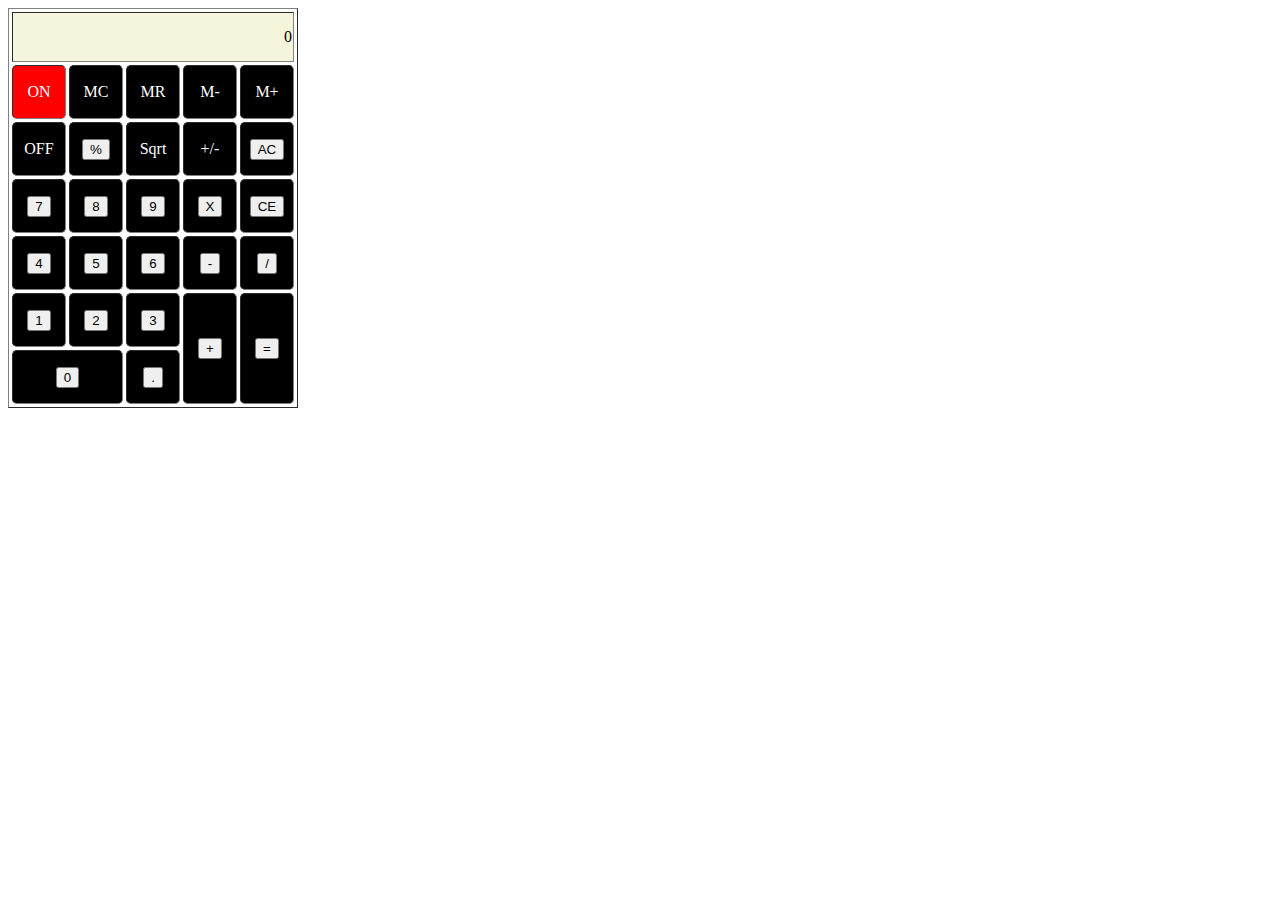
<file: calc.html>
<!DOCTYPE html>
<html lang="en"> 
<head>
    <meta charset="UTF-8">
    <meta name="viewport" content="width=device-width, initial-scale=1.0">
    <title>Document</title>
    <link rel="stylesheet" href="./style1.css">
</head>
<body>
    <table border="solid" cellspacing="3" >
        <tr id="screen">
            <td colspan="5" id="disp">0</td>
        </tr>
        <tr class="btns">
            <td id="on">ON</td>
            <td>MC</td>
            <td>MR</td>
            <td>M-</td>
            <td>M+</td>
        </tr>
        <tr class="btns">
        <td>OFF</td>
        <td><input type="button" value="%"></td>
        <td>Sqrt</td>
        <td>+/-</td>
        <td><input type="button" value="AC" onclick="u_clear()"/></td>
        </tr>
        <tr class="btns">
            <td><input type="button" value="7" onclick="display(7)"/></td>
            <td><input type="button" value="8" onclick="display(8)"/></td>
            <td><input type="button" value="9"onclick="display(9)"/></td>
            <td><input type="button" value="X"onclick="display('*')"/></td>
            <td><input type="button" value="CE" onclick="display('CE')"/></td>
        </tr>
        <tr class="btns">
            <td><input type="button" value="4" onclick="display(4)"/></td>
            <td><input type="button" value="5" onclick="display(5)"/></td>
            <td><input type="button" value="6" onclick="display(6)"/></td>
            <td><input type="button" value="-" onclick="display('-')"/></td>
            <td><input type="button" value="/" onclick="display('/')"/></td>
        </tr>
        <tr class="btns">
            <td><input type="button" value="1" onclick="display(1)"/></td>
            <td><input type="button" value="2"onclick="display(2)"/></td>
            <td><input type="button" value="3" onclick="display(3)"/></td>
            <td rowspan="2"><input type="button" value="+" onclick="display('+')"/></td>
            <td rowspan="2"><input type="button" value="=" onclick="calculate()"/></td>
        </tr>
        <tr class="btns">
            <td colspan="2"><input type="button" value="0" onclick="display(0)"></td>
            <td><input type="button" value="." onclick="display('.')"></td>
        </tr>
    </table>
    <script src="./script.js">
    </script>
</body>
</html>
</file>
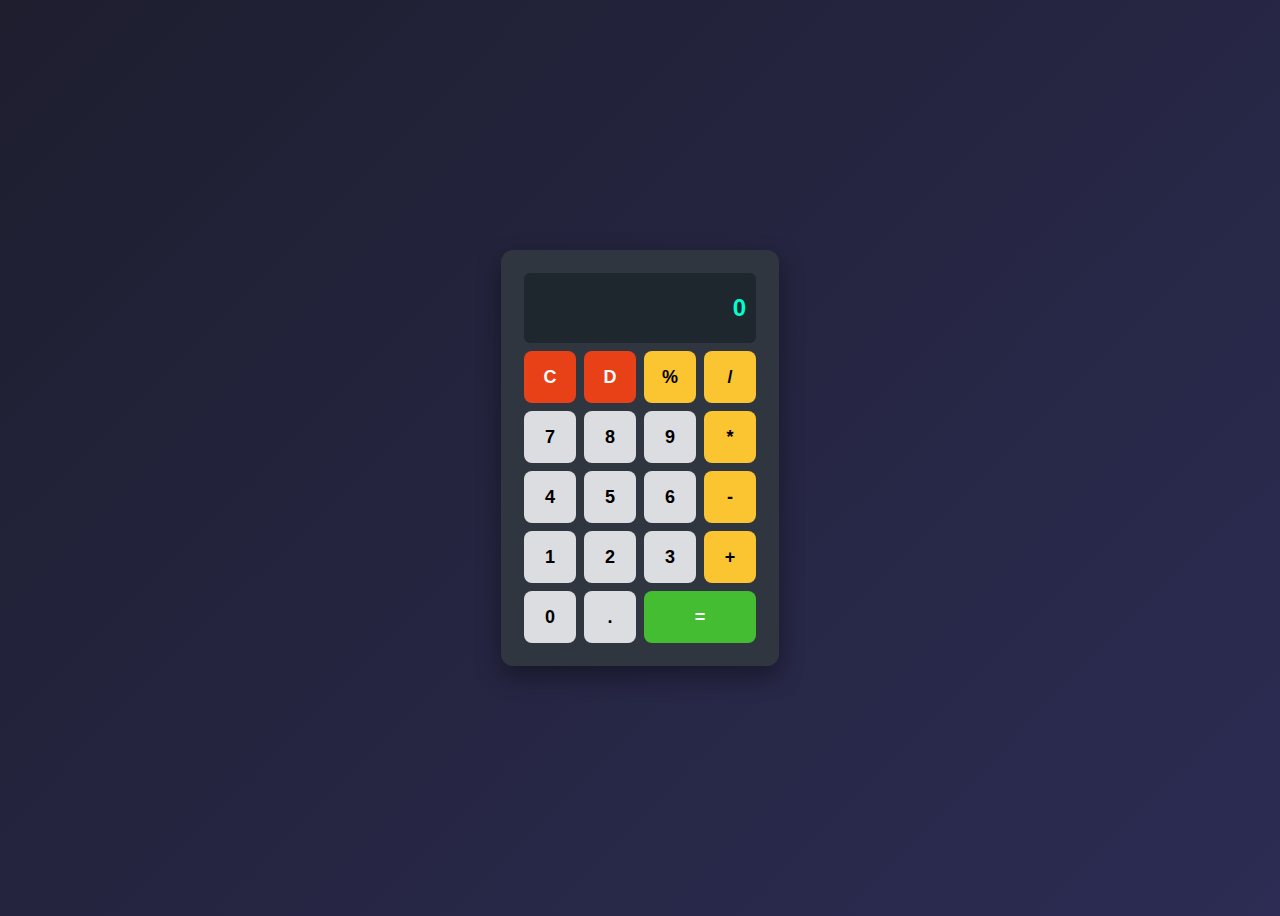
<file: calcsi.html>
<!DOCTYPE html>
<html lang="en">
<head>
<meta charset="UTF-8" />
<meta name="viewport" content="width=device-width, initial-scale=1.0" />
<title>Calculator</title>
<style>
  body {
    display: flex;
    justify-content: center;
    align-items: center;
    height: 100vh;
    background: linear-gradient(135deg, #1e1e2f, #2c2c54);
    font-family: Arial, sans-serif;
  }
  .calculator {
    background: #2f3640;
    padding: 15px;
    border-radius: 12px;
    box-shadow: 0 10px 25px rgba(0,0,0,0.4);
  }

  table {
    border-collapse: separate;
    border-spacing: 8px;
  }

  .display {
    background: #1e272e;
    color: #00ffcc;
    font-size: 24px;
    text-align: right;
    padding: 10px;
    border-radius: 6px;
  }

  td {
    width: 50px;
    height: 50px;
    text-align: center;
    border-radius: 8px;
    cursor: pointer;
    font-size: 18px;
    font-weight: bold;
    transition: 0.2s;
  }

  .number {
    background: #dcdde1;
  }

  .operator {
    background: #fbc531;
  }

  .equal {
    background: #44bd32;
    color: white;
  }

  .clear {
    background: #e84118;
    color: white;
  }

  td:hover {
    transform: scale(1.05);
    opacity: 0.9;
  }
</style>
</head>

<body>

<div class="calculator">
  <table>
    <tr>
      <td colspan="4" id="display" class="display">0</td>
    </tr>

    <tr>
      <td class="clear">C</td>
      <td class="clear">D</td>
      <td class="operator">%</td>
      <td class="operator">/</td>
    </tr>

    <tr>
      <td class="number">7</td>
      <td class="number">8</td>
      <td class="number">9</td>
      <td class="operator">*</td>
    </tr>

    <tr>
      <td class="number">4</td>
      <td class="number">5</td>
      <td class="number">6</td>
      <td class="operator">-</td>
    </tr>

    <tr>
      <td class="number">1</td>
      <td class="number">2</td>
      <td class="number">3</td>
      <td class="operator">+</td>
    </tr>

    <tr>
      <td class="number">0</td>
      <td class="number">.</td>
      <td colspan="2" class="equal">=</td>
    </tr>
  </table>
</div>

<script>
  const display = document.getElementById("display");
  const buttons = document.querySelectorAll("td");

  buttons.forEach(button => {
    button.addEventListener("click", () => {
      const value = button.textContent;

      if (value === "C") {
        display.textContent = "0";
      } 
      else if (value === "D") {
        display.textContent = display.textContent.slice(0, -1) || "0";
      }
      else if (value === "=") {
        try {
          display.textContent = eval(display.textContent);
        } catch {
          display.textContent = "Error";
        }
      } 
      else {
        if (display.textContent === "0") {
          display.textContent = value;
        } else {
          display.textContent += value;
        }
      }
    });
  });
</script>

</body>
</html>
</file>
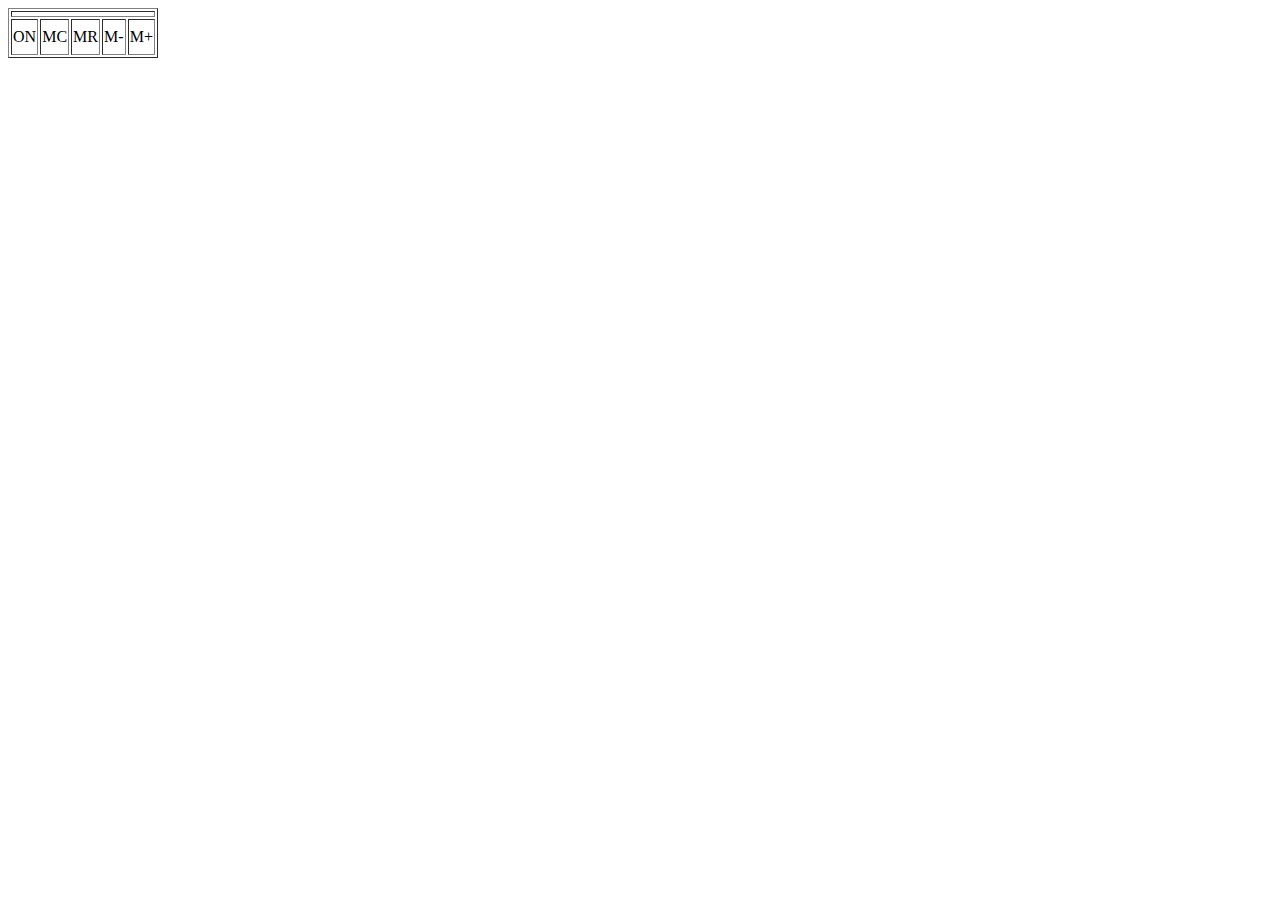
<file: calcsi1.html>
<!DOCTYPE html>
<html lang="en">
<head>
    <meta charset="UTF-8">
    <meta name="viewport" content="width=device-width, initial-scale=1.0">
    <title>Document</title>
</head>
<body>
    <table style="width: 150px;height: 50px;" border="solid">
         <tr>
            <td colspan="5"></td>
         </tr>
         <tr>
            <td>ON</td>
            <td>MC</td>
             <td>MR</td> 
             <td>M-</td> 
             <td>M+</td>
         </tr>
    </table>
</body>
</html>
</file>
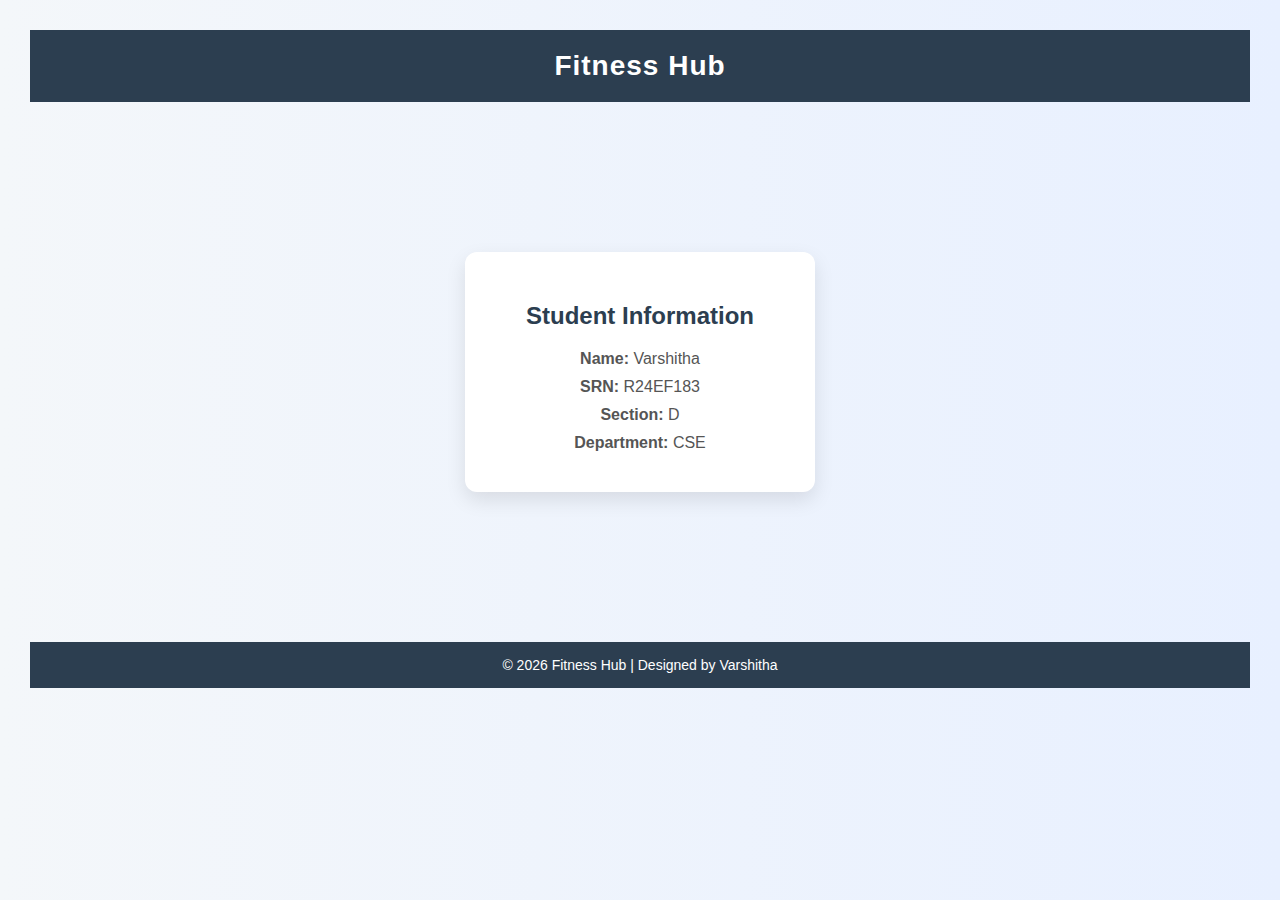
<file: html2.html>
<!DOCTYPE html>
<html lang="en">
<head>
    <meta charset="UTF-8">
    <meta name="viewport" content="width=device-width, initial-scale=1.0">
    <title>Fitness Hub | About</title>
    <link rel="stylesheet" href="./style.css">

    <style>
        body {
            margin: 0;
            font-family: Arial, sans-serif;
            background: linear-gradient(to right, #f4f7fa, #e8f0ff);
        }

        .header {
            background: #2c3e50;
            color: white;
            padding: 20px 0;
            text-align: center;
            font-size: 28px;
            font-weight: bold;
            letter-spacing: 1px;
        }

        .content {
            min-height: 60vh;
            display: flex;
            justify-content: center;
            align-items: center;
            text-align: center;
            padding: 40px;
        }
        .card {
            background: white;
            padding: 30px;
            border-radius: 12px;
            box-shadow: 0 8px 20px rgba(0,0,0,0.1);
            width: 350px;
        }

        .card h2 {
            margin-bottom: 20px;
            color: #2c3e50;
        }

        .info {
            margin: 10px 0;
            font-size: 16px;
            color: #555;
        }

        #footerh {
            background: #2c3e50;
            color: white;
            text-align: center;
            padding: 15px 0;
            font-size: 14px;
        }

        @media (max-width: 600px) {
            .card {
                width: 90%;
            }
        }
    </style>
</head>

<body>

    <div class="header">
        Fitness Hub
    </div>

    <div class="content">
        <div class="card">
            <h2>Student Information</h2>
            <div class="info"><strong>Name:</strong> Varshitha</div>
            <div class="info"><strong>SRN:</strong> R24EF183</div>
            <div class="info"><strong>Section:</strong> D</div>
            <div class="info"><strong>Department:</strong> CSE</div>
        </div>
    </div>

    <div id="footerh">
        © 2026 Fitness Hub | Designed by Varshitha
    </div>

</body>
</html>
</file>
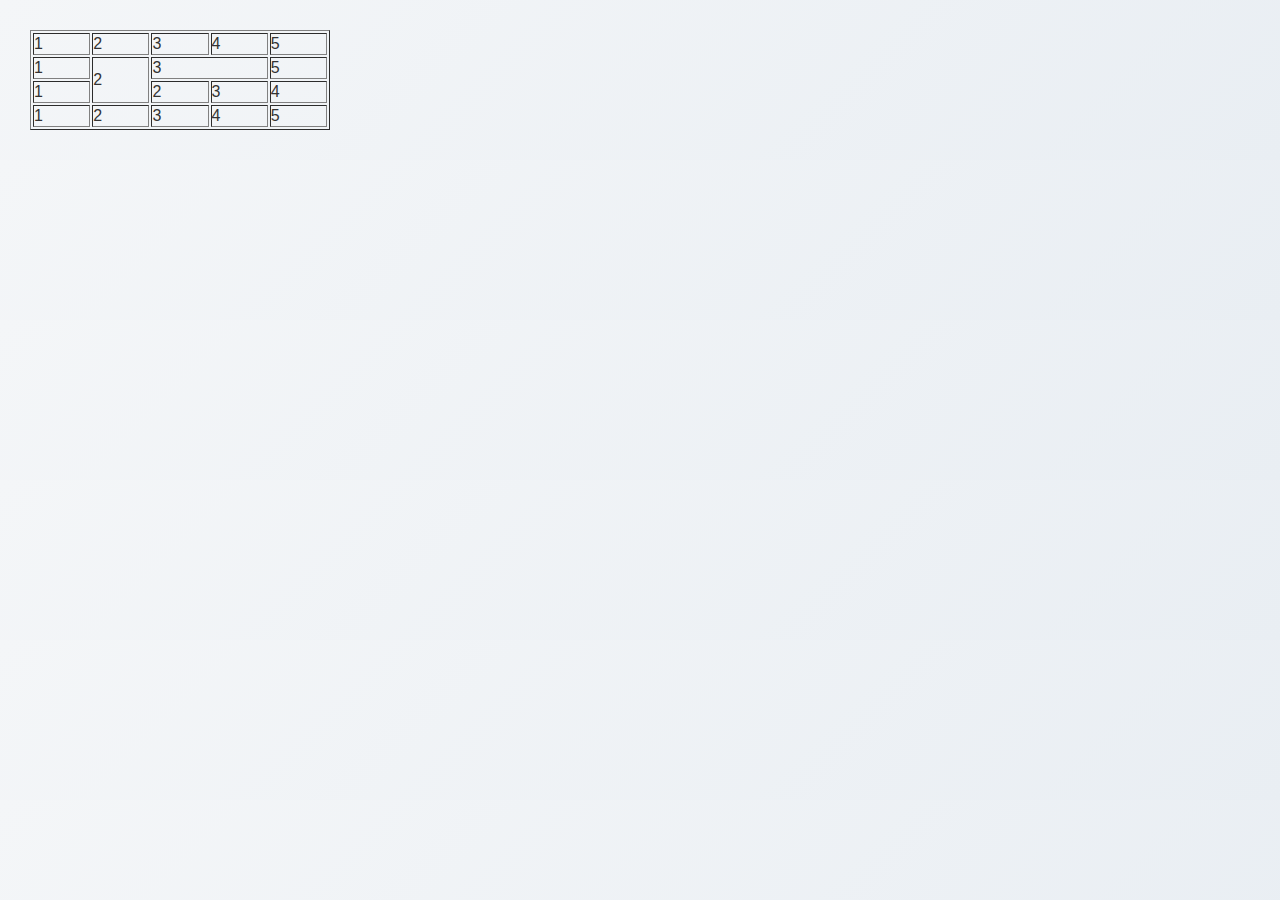
<file: table.html>
<!DOCTYPE html>
<html lang="en">
<head>
    <meta charset="UTF-8">
    <meta name="viewport" content="width=<device-width>, initial-scale=1.0">
    <title>table</title>
    <link rel="stylesheet" href="./style.css" />
</head>
<body>
    <table style="width: 300px; height: 100px;" border="solid">
        <!--tb,tr-->
        <tr class="y">
            <td >1</td>
            <td >2</td>
            <td >3</td>
            <td >4</td>
            <td >5</td>
        </tr>
        <tr>
            <td class="y">1</td>
            <td rowspan="2" id="g">2</td>
            <td colspan="2" class="c">3</td>
            <td class="y">5</td>
        </tr>
        <tr>
            <td class="y">1</td>
            <td class="b">2</td>
             <td class="b">3</td>
             <td class="y">4</td>
        </tr>
        <tr class="y">
            <td >1</td>
            <td >2</td>
            <td >3</td>
            <td >4</td>
            <td >5</td>
        </tr>


</table>
</body>
</html>
</file>
<file: style1.css>
.btns td{
    background-color: black;
    color: white;
    width: 50px;
    height: 50px;
    text-align: center;
    border-radius: 5px;

}

#on{
    background-color: red;
}

#screen{
    background-color: beige;
    color: black;
    text-align: right;
    height: 50px;
}
</file>
<file: style.css>
/* Global Reset */
* {
    box-sizing: border-box;
    margin: 0;
    padding: 0;
}

/* Page Base */
body {
    font-family: Arial, Helvetica, sans-serif;
    background: linear-gradient(135deg, #f4f6f8, #e9eef3);
    padding: 30px;
    color: #333;
}

/* Main Container */
.container {
    max-width: 900px;
    margin: auto;
    background: #ffffff;
    padding: 25px 30px;
    border-radius: 10px;
    box-shadow: 0 8px 20px rgba(0, 0, 0, 0.08);
}

/* Headings */
h1 {
    text-align: center;
    margin-bottom: 20px;
    color: #2c3e50;
}

h2 {
    margin: 20px 0 10px;
    color: #34495e;
}

/* Form Layout */
.form-group {
    margin-bottom: 15px;
}

label {
    display: block;
    font-weight: bold;
    margin-bottom: 6px;
}

/* Inputs */
input,
select {
    width: 100%;
    padding: 10px;
    border-radius: 6px;
    border: 1px solid #ccc;
    font-size: 14px;
    transition: border 0.3s, box-shadow 0.3s;
}

input:focus,
select:focus {
    outline: none;
    border-color: #27ae60;
    box-shadow: 0 0 6px rgba(39, 174, 96, 0.3);
}

/* Buttons */
button {
    padding: 10px 18px;
    background: #27ae60;
    color: white;
    border: none;
    border-radius: 6px;
    font-size: 15px;
    cursor: pointer;
    transition: background 0.3s, transform 0.2s;
}

button:hover {
    background: #219150;
    transform: translateY(-2px);
}

button:active {
    transform: translateY(0);
}

/* Secondary Button */
button.secondary {
    background: #3498db;
}

button.secondary:hover {
    background: #2d86c9;
}

/* Divider */
hr {
    margin: 25px 0;
    border: none;
    height: 1px;
    background: #ddd;
}

/* Result / Output Box */
.result {
    background: #ecf9f1;
    border-left: 5px solid #27ae60;
    padding: 15px;
    margin-top: 20px;
    border-radius: 6px;
}

/* Footer */
.footer {
    text-align: center;
    margin-top: 30px;
    font-size: 13px;
    color: #777;
}
</file>
